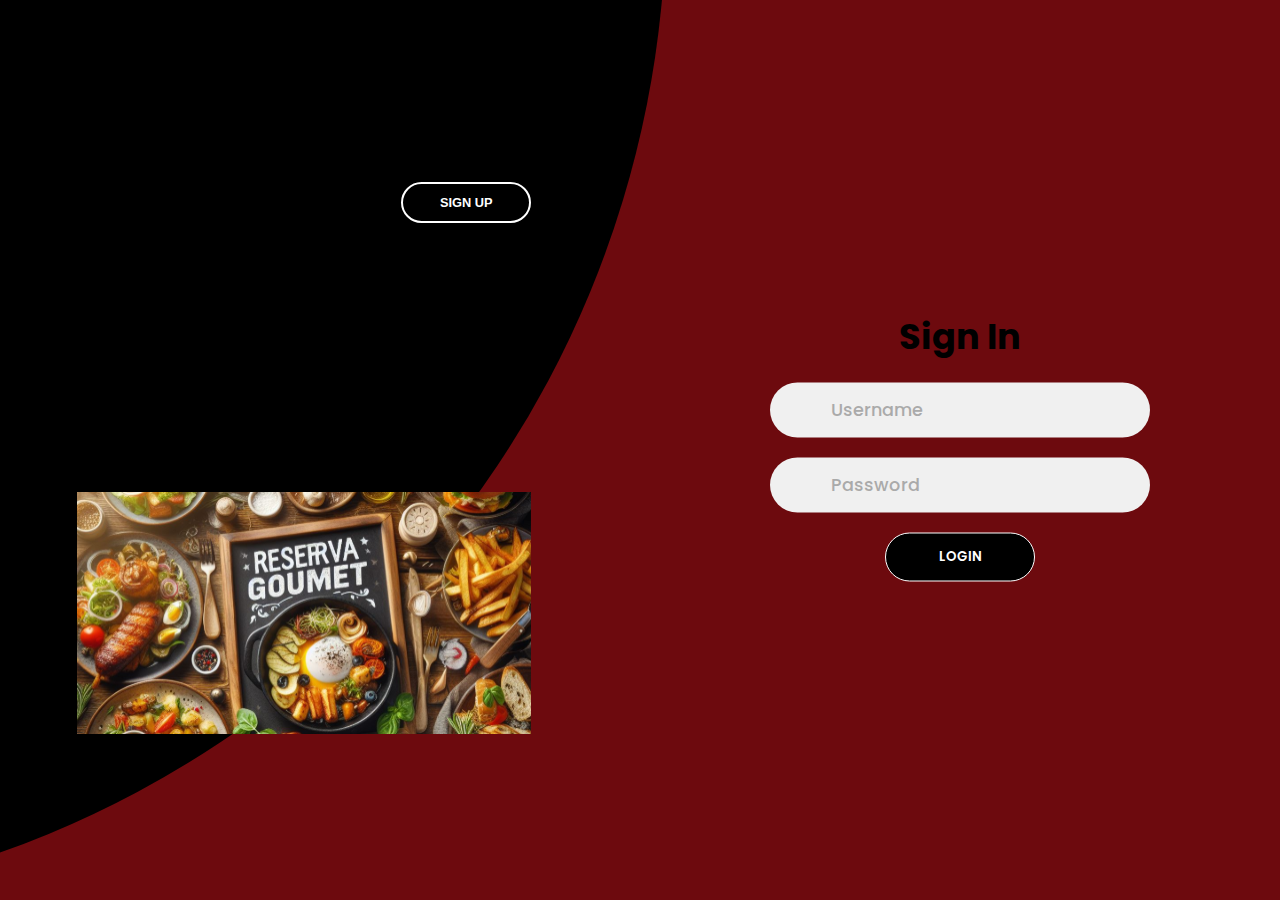
<file: src/pages/login.html>
<!DOCTYPE html>
<html lang="en">
  <head>
    <meta charset="UTF-8" />
    <meta name="viewport" content="width=device-width, initial-scale=1.0" />
    <title>RR - Iniciar Seción</title>
    <link rel="stylesheet" type="text/css" href="../assets/css/login.css" />
    <link rel="shortcut icon" type="image/x-icon" href="../assets/img/favicon.png">
  </head>
  <body>
    <div class="container">
      <div class="forms-container">
        <div class="signin-signup">
          <form action="" class="sign-in-form">
            <h2 class="title">Sign In</h2>
            <div class="input-field">
              <i class="fas fa-user"></i>
              <input type="text" placeholder="Username" />
            </div>
            <div class="input-field">
              <i class="fas fa-lock"></i>
              <input type="password" placeholder="Password" />
            </div>
            <input type="submit" value="Login" class="btn solid" />
          </form>


          <form action="" class="sign-up-form">
            <h2 class="title">Sign Up</h2>
            <div class="input-field">
              <i class="fas fa-user"></i>
              <input type="text" placeholder="Username" />
            </div>
            <div class="input-field">
              <i class="fas fa-envelope"></i>
              <input type="email" placeholder="Email" />
            </div>
            <div class="input-field">
              <i class="fas fa-lock"></i>
              <input type="password" placeholder="Password" />
            </div>
            <input type="submit" value="Sign Up" class="btn solid" />
          </form>
        </div>
      </div>
      <div class="panels-container">

        <div class="panel left-panel">
            <div class="content">
                <button class="btn transparent" id="sign-up-btn">Sign Up</button>
            </div>
            <img src="../assets/img/log1.svg" class="image" alt="">
        </div>

        <div class="panel right-panel">
            <div class="content">
                <button class="btn transparent" id="sign-in-btn">Sign In</button>
            </div>
            <img src="../assets/img/register.svg" class="image" alt="">
        </div>
      </div>
    </div>
    <scrip src="https://kit.fontawesome.com/64d58efce2.js"crossorigin="anonymous"></script>
    <script src="../assets/js/app.js"></script> 
  </body>
</html>
</file>
<file: src/assets/css/login.css>
@import url("https://fonts.googleapis.com/css2?family=Poppins:wght@200;300;400;500;600;700;800&display=swap");

* {
  margin: 0;
  padding: 0;
  box-sizing: border-box;
}

body,
input {
  font-family: "Poppins", sans-serif;
}

.container {
  position: relative;
  width: 100%;
  background-color: #6D0A0E;
  min-height: 100vh;
  overflow: hidden;
}

.forms-container {
  position: absolute;
  width: 100%;
  height: 100%;
  top: 0;
  left: 0;
}

.signin-signup {
  position: absolute;
  top: 50%;
  transform: translate(-50%, -50%);
  left: 75%;
  width: 50%;
  transition: 1s 0.7s ease-in-out;
  display: grid;
  grid-template-columns: 1fr;
  z-index: 5;
}

form {
  display: flex;
  align-items: center;
  justify-content: center;
  flex-direction: column;
  padding: 0rem 5rem;
  transition: all 0.2s 0.7s;
  overflow: hidden;
  grid-column: 1 / 2;
  grid-row: 1 / 2;
}

form.sign-up-form {
  opacity: 0;
  z-index: 1;
}

form.sign-in-form {
  z-index: 2;
}

.title {
  font-size: 2.2rem;
  color: #000000;
  margin-bottom: 10px;
}

.input-field {
  max-width: 380px;
  width: 100%;
  background-color: #f0f0f0;
  margin: 10px 0;
  height: 55px;
  border-radius: 55px;
  display: grid;
  grid-template-columns: 15% 85%;
  padding: 0 0.4rem;
  position: relative;
}

.input-field i {
  text-align: center;
  line-height: 55px;
  color: #000000;
  transition: 0.5s;
  font-size: 1.1rem;
}

.input-field input {
  background: none;
  outline: none;
  border: none;
  line-height: 1;
  font-weight: 600;
  font-size: 1.1rem;
  color: #333;
}

.input-field input::placeholder {
  color: #aaa;
  font-weight: 500;
}

.btn {
  width: 150px;
  background-color: #000000;
  border: 1px solid #ffffff;
  outline: none;
  height: 49px;
  border-radius: 49px;
  color: #fff;
  text-transform: uppercase;
  font-weight: 600;
  margin: 10px 0;
  cursor: pointer;
  transition: 0.5s;
}

.btn:hover {
  color: #000000;
  background-color: #ffffff;
  border-color: #000000;
}
.panels-container {
  position: absolute;
  height: 100%;
  width: 100%;
  top: 0;
  left: 0;
  display: grid;
  grid-template-columns: repeat(2, 1fr);
}

.container:before {
  content: "";
  position: absolute;
  height: 2000px;
  width: 2000px;
  top: -10%;
  right: 48%;
  transform: translateY(-50%);
  background-image: linear-gradient(-45deg, #000000 0%, #000000 100%);
  transition: 1.8s ease-in-out;
  border-radius: 50%;
  z-index: 6;
}

.image {
  width: 100%;
  transition: transform 1.1s ease-in-out;
  transition-delay: 0.4s;
}

.panel {
  display: flex;
  flex-direction: column;
  align-items: flex-end;
  justify-content: space-around;
  text-align: center;
  z-index: 6;
}

.left-panel {
  pointer-events: all;
  padding: 3rem 17% 2rem 12%;
}

.right-panel {
  pointer-events: none;
  padding: 3rem 12% 2rem 17%;
}

.panel .content {
  color: #fff;
  transition: transform 0.9s ease-in-out;
  transition-delay: 0.6s;
}

.panel h3 {
  font-weight: 600;
  line-height: 1;
  font-size: 1.5rem;
}

.panel p {
  font-size: 0.95rem;
  padding: 0.7rem 0;
}

.btn.transparent {
  margin: 0;
  background: none;
  border: 2px solid #fff;
  width: 130px;
  height: 41px;
  font-weight: 600;
  font-size: 0.8rem;
}

.right-panel .image,
.right-panel .content {
  transform: translateX(800px);
}

/* ANIMATION */

.container.sign-up-mode:before {
  transform: translate(100%, -50%);
  right: 52%;
}

.container.sign-up-mode .left-panel .image,
.container.sign-up-mode .left-panel .content {
  transform: translateX(-800px);
}

.container.sign-up-mode .signin-signup {
  left: 25%;
}

.container.sign-up-mode form.sign-up-form {
  opacity: 1;
  z-index: 2;
}

.container.sign-up-mode form.sign-in-form {
  opacity: 0;
  z-index: 1;
}

.container.sign-up-mode .right-panel .image,
.container.sign-up-mode .right-panel .content {
  transform: translateX(0%);
}

.container.sign-up-mode .left-panel {
  pointer-events: none;
}

.container.sign-up-mode .right-panel {
  pointer-events: all;
}

@media (max-width: 870px) {
  .container {
    min-height: 800px;
    height: 100vh;
  }
  .signin-signup {
    width: 100%;
    top: 95%;
    transform: translate(-50%, -100%);
    transition: 1s 0.8s ease-in-out;
  }

  .signin-signup,
  .container.sign-up-mode .signin-signup {
    left: 50%;
  }

  .panels-container {
    grid-template-columns: 1fr;
    grid-template-rows: 1fr 2fr 1fr;
  }

  .panel {
    flex-direction: row;
    justify-content: space-around;
    align-items: center;
    padding: 2.5rem 8%;
    grid-column: 1 / 2;
  }

  .right-panel {
    grid-row: 3 / 4;
  }

  .left-panel {
    grid-row: 1 / 2;
  }

  .image {
    width: 200px;
    transition: transform 0.9s ease-in-out;
    transition-delay: 0.6s;
  }

  .panel .content {
    padding-right: 15%;
    transition: transform 0.9s ease-in-out;
    transition-delay: 0.8s;
  }

  .panel h3 {
    font-size: 1.2rem;
  }

  .panel p {
    font-size: 0.7rem;
    padding: 0.5rem 0;
  }

  .btn.transparent {
    width: 110px;
    height: 35px;
    font-size: 0.7rem;
  }

  .container:before {
    width: 1500px;
    height: 1500px;
    transform: translateX(-50%);
    left: 30%;
    bottom: 68%;
    right: initial;
    top: initial;
    transition: 2s ease-in-out;
  }

  .container.sign-up-mode:before {
    transform: translate(-50%, 100%);
    bottom: 32%;
    right: initial;
  }

  .container.sign-up-mode .left-panel .image,
  .container.sign-up-mode .left-panel .content {
    transform: translateY(-300px);
  }

  .container.sign-up-mode .right-panel .image,
  .container.sign-up-mode .right-panel .content {
    transform: translateY(0px);
  }

  .right-panel .image,
  .right-panel .content {
    transform: translateY(300px);
  }

  .container.sign-up-mode .signin-signup {
    top: 5%;
    transform: translate(-50%, 0);
  }
}

@media (max-width: 570px) {
  form {
    padding: 0 1.5rem;
  }

  .image {
    display: none;
  }
  .panel .content {
    padding: 0.5rem 1rem;
  }
  .container {
    padding: 1.5rem;
  }

  .container:before {
    bottom: 72%;
    left: 50%;
  }

  .container.sign-up-mode:before {
    bottom: 28%;
    left: 50%;
  }
}
</file>
